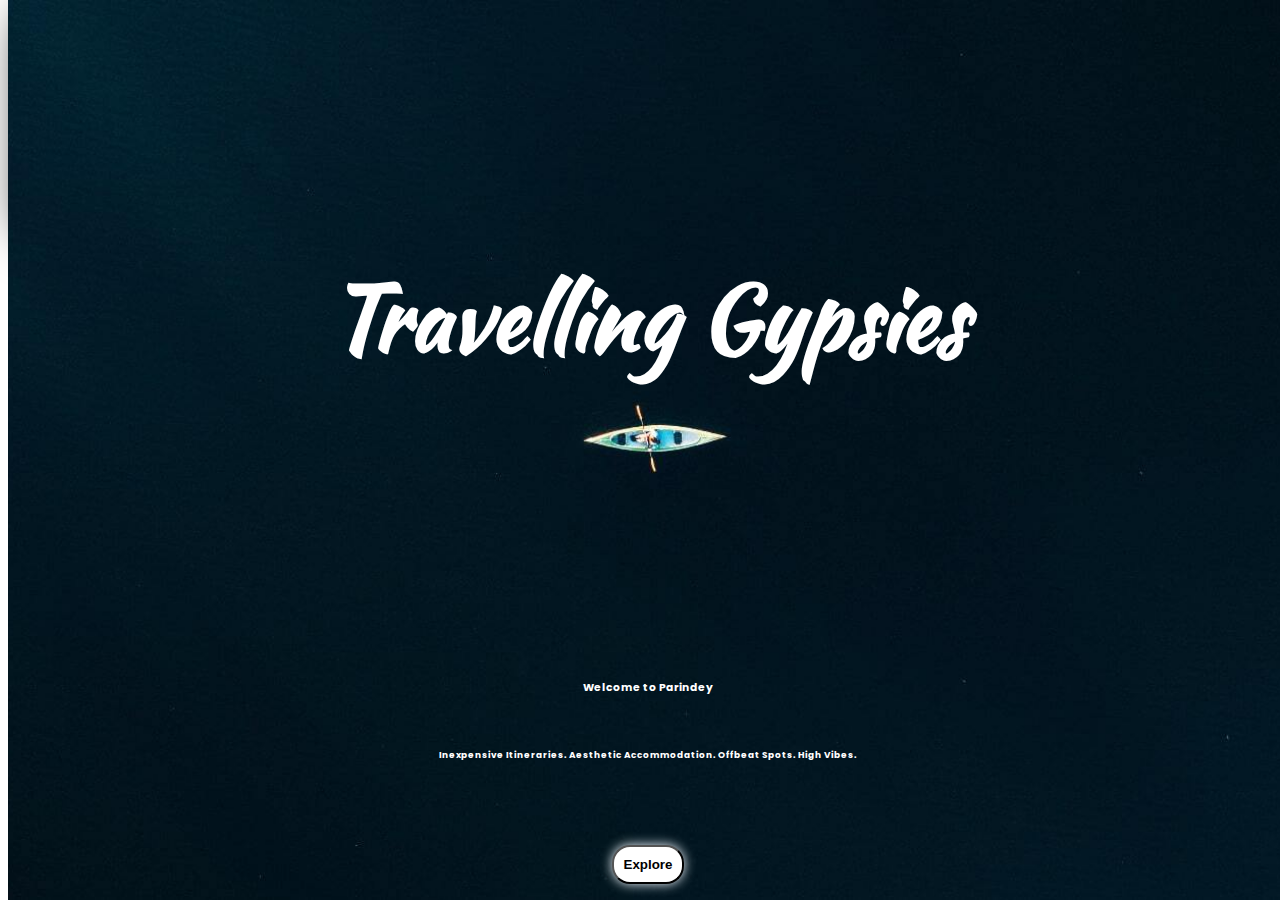
<file: index.html>
<!DOCTYPE html>
<html lang="en">
<head>
    <meta charset="utf-8" />
    <link rel="icon" href="./images/logo.ico" />
    <meta name="viewport" content="width=device-width, initial-scale=1, maximum-scale=1" />
    <meta name="theme-color" content="#000000" />
    <meta
      name="description"
      content="Parindey7 is a travel website powered by a community of budget travellers. We offer inexpensive itineraries, aesthetic accommodation, offbeat spots and high vibes."
    />
    <link rel="apple-touch-icon" href="%PUBLIC_URL%/logo.png" />
    <link href="https://cdn.jsdelivr.net/npm/bootstrap@5.0.2/dist/css/bootstrap.min.css" rel="stylesheet" integrity="sha384-EVSTQN3/azprG1Anm3QDgpJLIm9Nao0Yz1ztcQTwFspd3yD65VohhpuuCOmLASjC" crossorigin="anonymous">

    <link rel="manifest" href="%PUBLIC_URL%/manifest.json" />
    <!-- Font Awesome CDN -->
    <link href="https://maxcdn.bootstrapcdn.com/font-awesome/4.7.0/css/font-awesome.min.css" rel="stylesheet" integrity="sha384-wvfXpqpZZVQGK6TAh5PVlGOfQNHSoD2xbE+QkPxCAFlNEevoEH3Sl0sibVcOQVnN" crossorigin="anonymous">

    <title>Parindey7 - Discover the world like never before</title>

    <script src="https://code.jquery.com/jquery-3.3.1.slim.min.js" integrity="sha384-q8i/X+965DzO0rT7abK41JStQIAqVgRVzpbzo5smXKp4YfRvH+8abtTE1Pi6jizo" crossorigin="anonymous"></script>
    <script src="https://cdn.jsdelivr.net/npm/bootstrap@5.0.2/dist/js/bootstrap.bundle.min.js" integrity="sha384-MrcW6ZMFYlzcLA8Nl+NtUVF0sA7MsXsP1UyJoMp4YLEuNSfAP+JcXn/tWtIaxVXM" crossorigin="anonymous"></script>
    <link rel="stylesheet" href="./styles/style.css">
</head>

<style>
    @import url('https://fonts.googleapis.com/css2?family=Poppins:wght@200;300&display=swap');
    @import url('https://fonts.googleapis.com/css2?family=Kaushan+Script&display=swap');
</style>
<body>
    <div id="navbar_container">
        <nav class="navbar sticky-top navbar-expand-lg navbar-light bg-light" >
            <a href='/'><img src="./images/logo.png" height="25" alt="parindey_logo"/></a>
            <a href='/'><img class="navbar-brand" src="./images/name.png" height="40" alt="parindey_name"/></a>
            <button class="navbar-toggler" type="button" data-bs-toggle="collapse" data-bs-target="#navbarSupportedContent" aria-controls="navbarSupportedContent" aria-expanded="false" aria-label="Toggle navigation">
                <span class="navbar-toggler-icon"></span>
            </button>
            <div class="collapse navbar-collapse" id="navbarSupportedContent" >
                <ul class="navbar-nav m-auto">
                <li class="nav-item active mx-1">
                    <a class="nav-link active" aria-current="page" href="/">Home</a>
                </li>
                <li class="nav-item mx-1">
                    <a class="nav-link" aria-current="page" href="/explore.html">Explore</a>
                </li>
                <li class="nav-item mx-1">
                    <a class="nav-link" aria-current="page" href="/gallery.html">Gallery</a>
                </li>
                <li class="nav-item mx-1">
                    <a class="nav-link" aria-current="page" href="/aboutus.html">About Us</a>
                </li>
                <li class="nav-item mx-1">
                    <a class="nav-link" aria-current="page" href="/contactus.html">Contact Us</a>
                </li>
                <li class="nav-item mx-1">
                    <a class="nav-link" aria-current="page" href="/customize_trip.html">Customize trip</a>
                </li>
                </ul>
            </div>
        </nav>
    </div>

    <div class="bg-image">
        <div class='container text-center' id='child_div'>
            <span><p id="heading"><b>Travelling Gypsies</b></p></span>
            <span><h6 id='tagline'>Welcome to Parindey</h6></span>
            <span><h6 id='description'><small>Inexpensive Itineraries. Aesthetic Accommodation. Offbeat Spots. High Vibes.</small></h6></span>
            <a href="./explore.html"><button class='btn' id='explore_button'><b>Explore</b></button></a>
        </div> 
    </div>
</body>
</html>
</file>
<file: styles/style.css>
html {
  scroll-behavior: smooth;
}

body {
  height: 100%;
  font-family: "Poppins", sans-serif;
  -webkit-font-smoothing: antialiased;
  -moz-osx-font-smoothing: grayscale;
  margin-top: 0%;
}

p{
  margin-bottom: 0;
  padding-bottom: 1rem;
}

code {
  font-family: "Poppins", sans-serif;
}


/* Navbar  */

#navbar_container {
  position: relative;
}
.navbar {
  box-shadow:0px 0px 50px -6px black;
  position: absolute;
  border-radius: 10px;
  position: fixed;
  top: 1%;
  left: 1.5%;
  right: 1.5%;
}

#navbarSupportedContent {
  margin-left: auto;
}



/* Home Page  */
.bg-image {
  width: 100%;
  height: 100vh;
  background: url('../images/bg_image.jpg') top center;
  background-size: cover;
  position: absolute;
}

#child_div {
  color: white;
  width: 100vw;
  position: relative;
  top: 18%;
}

#heading {
  position: relative;
  font-family:'Kaushan Script', cursive;;
  font-size: 90px;
  bottom: 9%;
}

#heading:hover{
  text-shadow: 0px 0px 5px rgb(255, 255, 255);
}
#tagline {
  padding-top: 20%;
  padding-bottom: 2%;
}

#description {
  padding-bottom: 4.5%;
}

@media screen and (max-width: 600px){
  #heading {
    font-size: 45px;
    padding-top: 2%;
  }
  #tagline {
    padding-top: 70%;
  }
  #description {
    padding-top: 8%;
  }
  #explore_button {
    margin-top: 10%;
  }
  #itinerary_heading {
    font-size: 1.5rem;
  }
}


/* Explore Button CSS  */
#explore_button{
  color: rgb(0, 0, 0);
  background-color: white;
  font-weight: 600;
  border-radius: 18px;
  box-shadow: 0px 0px  12px aliceblue;
  padding: 10px 10px;
}
#explore_button:hover{
  background-color: #28363D;
  color: white;
  box-shadow: 0px 0px  12px rgb(0, 0, 0);
}




/* Explore Page  */
#explore_div {
  margin-top: 4rem;
}

#itinerary_heading {
  font-size: 2rem;
}

#card {
  width: 20rem;
  box-shadow:0px 6px 22px -5px black;
  border-radius: 10px;
}

.card-img-top {
  box-shadow: 0px 5px 30px black;
  margin-top: -20px;
}

.card-body {
  padding-top: 30px;
}

#card_button {
  background-color: #2f575d;
  color: white;
  border-radius: 18px;
}


/* Itinerary Page  */
#itinerary_card {
  width: 18rem;
}

.itinerary_image1 {
  position: relative;
  width: 100vw;
  height: 60vh;
  background: url(/images/itinerary2.webp) top center;
  background-size: cover;
}

.itinerary_image2 {
  position: relative;
  width: 100vw;
  height: 60vh;
  background: url(/images/itinerary1.webp) top center;
  background-size: cover;
}

.itinerary_image3 {
  position: relative;
  width: 100vw;
  height: 60vh;
  background: url(/images/itinerary3.webp) top center;
  background-size: cover;
}

.itinerary_lower1 {
  position: relative;
  width: 100vw;
  height: 100%;
  background: url(/images/i1.svg) top center;
  background-size: cover;
}

.itinerary_lower2 {
  position: relative;
  width: 100vw;
  height: 100%;
  background: url(/images//i2.svg) top center;
  background-size: cover;
}

.itinerary_lower3 {
  position: relative;
  width: 100vw;
  height: 100%;
  background: url(/images/i3.svg) top center;
  background-size: cover;
}

#name {
  font-family: "Kaushan Script", cursive;
  position: absolute;
  color: white;
  font-size: 70px;
  width: 100vw;
  text-align: center;
  top: 14%;
}

#itinerary_date {
  position: absolute;
  color: white;
  text-align: center;
  font-size: 14px;
  width: 100vw;
  top: 43%;
}

#itinerary_route {
  position: absolute;
  color: white;
  text-align: center;
  font-size: 15px;
  width: 100vw;
  top: 36%;
}

#book_button {
  position: absolute;
  text-align: center;
  width: 100vw;
  top: 78%;
}

#itinerary_highlights {
  position: absolute;
  font-size: 17px;
  width: 100vw;
  text-align: center;
  color: white;
  top: 90%;
}

#booknow_button {
  border-radius: 12px;
  border: 2px black;
  box-shadow: 0px 0px 12px 2px #c4cdc1;
  background-color: #dee1dd;
  color: #28363d;
  font-size: 100%;
}

#booknow_button:hover {
  background-color: #28363d;
  color: #dee1dd;
  box-shadow: 0px 0px 10px 2px black;
  border: 0px;
}



/* About Us Page */

 #about-div {
  padding: 5px;
  width: 100%;
  height: 100%;
  background: top center;
  background: url(../images/about_bg_image.jpg) top center;
  /* background-size: cover; */
  position: absolute;
  top: 6rem; 
} 

 #about-child-div {
  width: 65%;
} 

#about-main-image {
  width: 30rem;
  box-shadow: 0px 10px 15px Black;
}

@media screen and (max-width: 600px) {
  #about-main-image {
    width: 22rem;
  }
}  

#testimonial{
  background-color: rgb(255, 255, 255);
  width: 100%;
}




/* Contact Us  */
#contact {
  margin-top: 8rem;
}

.btn-contact-bg {
  border-radius: 30px;
  color: #fff;
  outline: medium none !important;
  padding: 15px 27px;
  text-transform: capitalize;
  -webkit-transition: all 0.3s ease 0s;
  -o-transition: all 0.3s ease 0s;
  transition: all 0.3s ease 0s;
  background: #2f575d;
  font-family: "poppins", sans-serif;
  cursor: pointer;
  width: 100%;
}

.btn-contact-bg:hover,
.btn-contact-bg:focus {
  background: #28363d;
  color: #fff;
}

.single_address {
  overflow: hidden;
  margin-bottom: 10px;
  padding-left: 40px;
  margin-top: 20px;
}

@media only screen and (max-width: 768px) {
  .single_address {
    padding-left: 0px;
  }
}

.single_address i {
  background: #f6f6f6;
  color: #2f575d;
  border-radius: 30px;
  width: 60px;
  height: 60px;
  line-height: 60px;
  text-align: center;
  float: left;
  margin-right: 14px;
  font-size: 22px;
  margin-bottom: 20px;
  -webkit-transition: all 0.3s ease 0s;
  -o-transition: all 0.3s ease 0s;
  transition: all 0.3s ease 0s;
}

.single_address:hover i {
  background: #28363d;
  color: #fff;
}

.single_address h4 {
  font-size: 18px;
  margin-bottom: 0px;
  margin-top: 18px;
  overflow: hidden;
  font-weight: 600;
}

.single_address p {
  overflow: hidden;
  margin-top: 5px;
  font-size: 14px;
}

.section-title h1 {
  font-size: 44px;
  font-weight: 500;
  margin-top: 0;
  position: relative;
  text-transform: capitalize;
  margin-bottom: 15px;
}
.section-title p {
  padding: 0 10px;
  width: 70%;
  margin: auto;
  letter-spacing: 1px;
}
.section-title {
  margin-bottom: 60px;
}
.text-center {
  text-align: center !important;
}



/* Book Now Page  */
/* #enquiry_bg_image {
  width: 100vh;
  height: 100vh;
  background: url(./images/Enquiry_bg.svg);
  background-size: cover;
} */

#enquiry_div {
  height: 100%;
  position: absolute;
}

#enquiry_card {
  color: white;
  /* border-radius: 3.5rem; */
  background-color: #28363d;
  position: relative;
}

#explore_footer p{
  font-size: 0.8rem;
}
</file>
